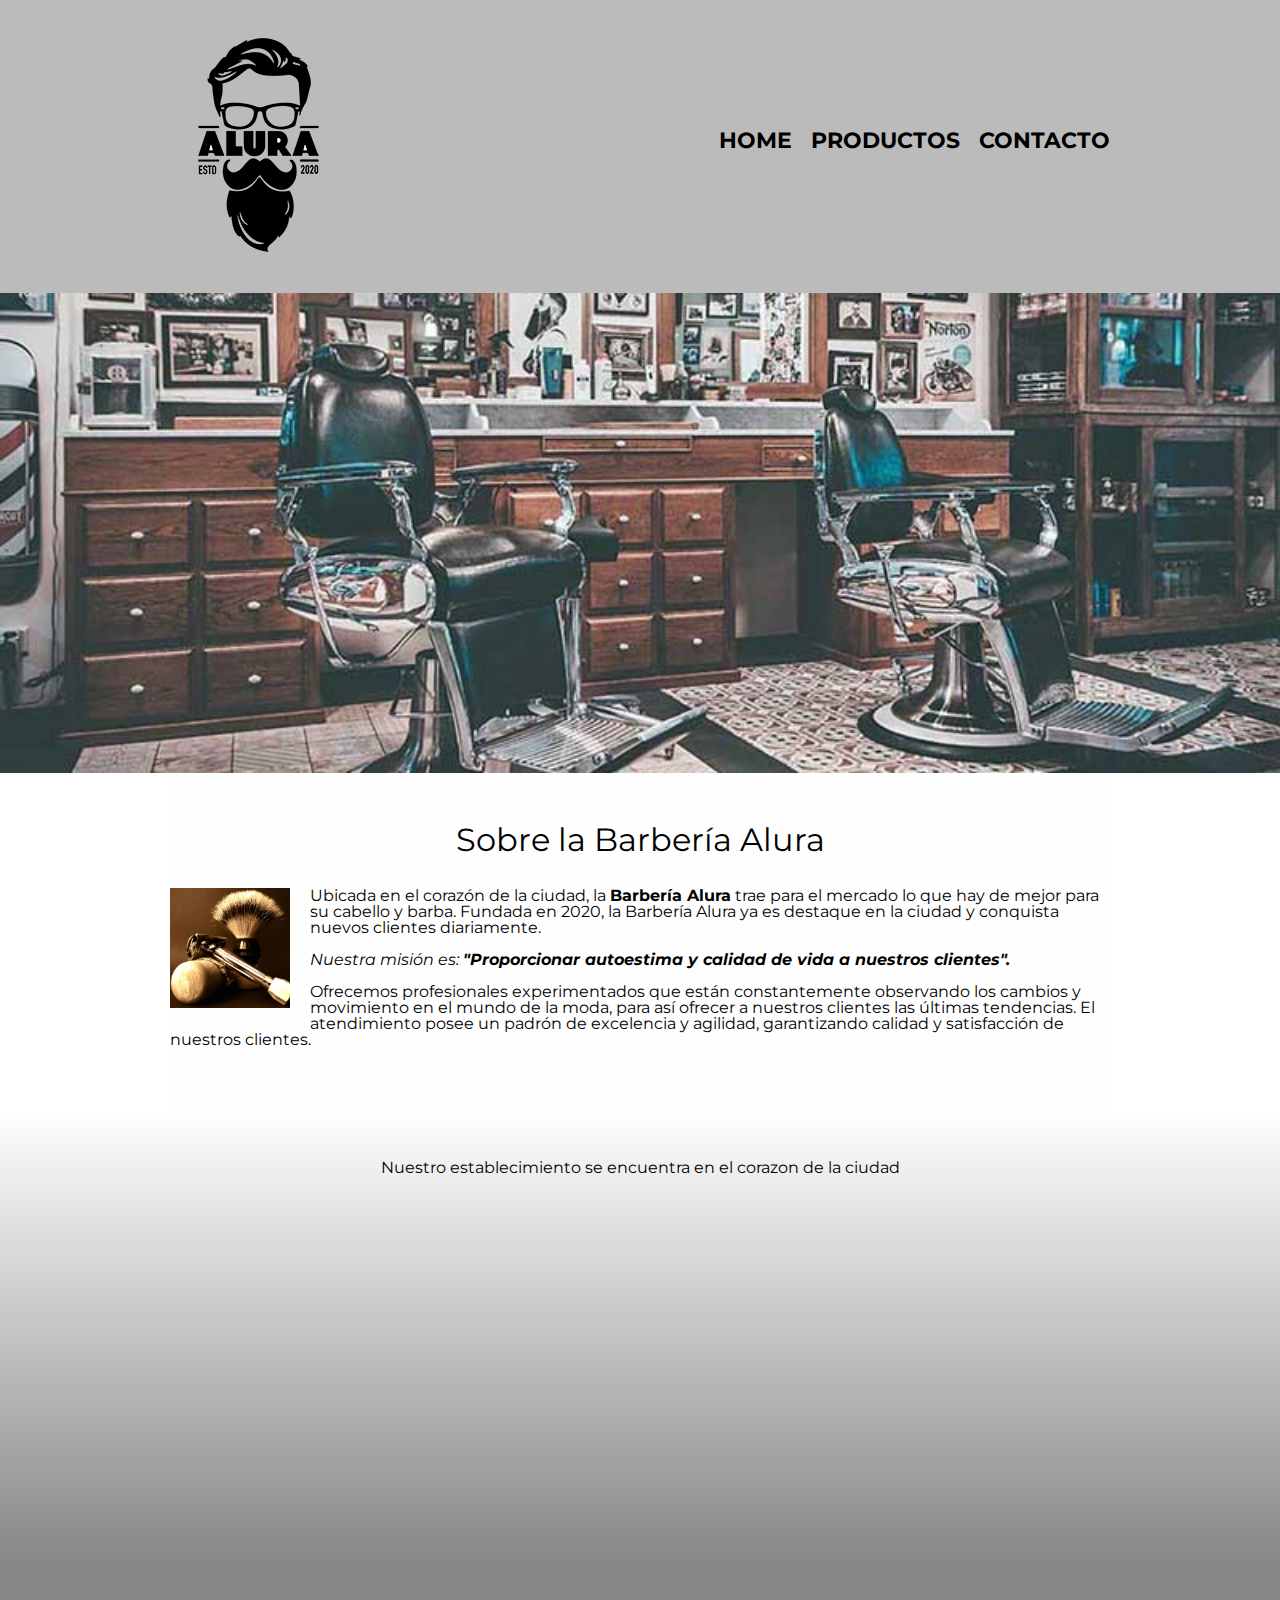
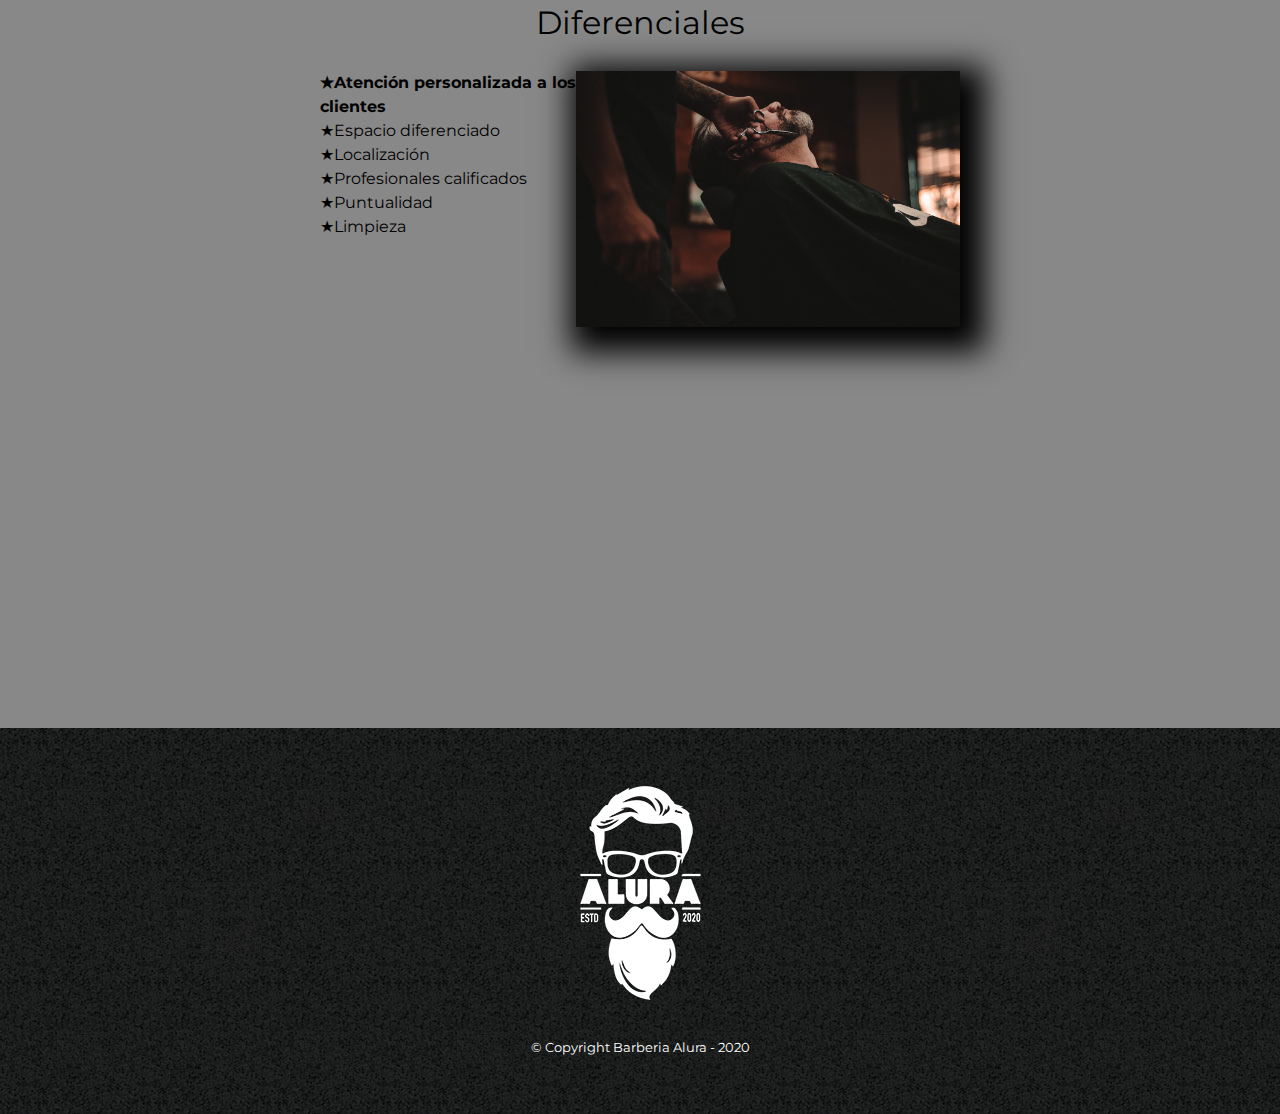
<file: index.html>
<!DOCTYPE html>
<html lang="es">
  <head>
    <meta charset="UTF-8" />
    <meta http-equiv="X-UA-Compatible" content="IE=edge" />
    <meta name="viewport" content="width=device-width, initial-scale=1.0" />
    <title>Barberia Alura</title>
    <link rel="stylesheet" href="css/reset.css" />
    <link rel="stylesheet" href="css/style.css" />
    <link rel="preconnect" href="https://fonts.googleapis.com" />
    <link rel="preconnect" href="https://fonts.gstatic.com" crossorigin />
    <link
      href="https://fonts.googleapis.com/css2?family=Montserrat:wght@300&display=swap"
      rel="stylesheet"
    />
  </head>

  <body>
    <div>
      <header>
        <div class="caja">
          <h1>
            <img src="img/logo.png" alt="Logo de nuestra barberia" />
          </h1>
          <nav>
            <ul>
              <li><a href="index.html">Home</a></li>
              <li><a href="productos.html">Productos</a></li>
              <li><a href="contactos.html">Contacto</a></li>
            </ul>
          </nav>
        </div>
      </header>
    </div>
    <img
      class="banner"
      src="img/banner.jpg"
      alt="Banner de nuestro local"
    />
    <main>
      <section class="principal">
        <h2 class="titulo-principal">Sobre la Barbería Alura</h2>
        <img
          class="utensillos"
          src="img/utensilios[1].jpg"
          alt="Imagen de utensillos"
        />
        <p>
          Ubicada en el corazón de la ciudad, la
          <strong>Barbería Alura</strong> trae para el mercado lo que hay de
          mejor para su cabello y barba. Fundada en 2020, la Barbería Alura ya
          es destaque en la ciudad y conquista nuevos clientes diariamente.
        </p>
        <p id="mision">
          <em
            >Nuestra misión es:
            <strong
              >"Proporcionar autoestima y calidad de vida a nuestros
              clientes".</strong
            >
          </em>
        </p>
        <p>
          Ofrecemos profesionales experimentados que están constantemente
          observando los cambios y movimiento en el mundo de la moda, para así
          ofrecer a nuestros clientes las últimas tendencias. El atendimiento
          posee un padrón de excelencia y agilidad, garantizando calidad y
          satisfacción de nuestros clientes.
        </p>
      </section>
      <section class="mapa">
        <p>Nuestro establecimiento se encuentra en el corazon de la ciudad</p>
        <div class="mapa-contenido">
          <iframe
            src="https://www.google.com/maps/embed?pb=!1m18!1m12!1m3!1d792873.4979830803!2d-47.22866812159252!3d-23.614585129804805!2m3!1f0!2f0!3f0!3m2!1i1024!2i768!4f13.1!3m3!1m2!1s0x94ce59541c6c79c3%3A0x36b90a85f0f8cb33!2sGrupo%20Alura!5e0!3m2!1ses!2sar!4v1652886603549!5m2!1ses!2sar"
            width="100%"
            height="300"
            style="border: 0"
            allowfullscreen=""
            loading="lazy"
            referrerpolicy="no-referrer-when-downgrade"
          ></iframe>
        </div>
      </section>
      <section class="diferenciales">
        <h3 class="titulo-principal">Diferenciales</h3>
        <div class="contenido-diferenciales">
          <ul class="lista-diferenciales">
            <li class="items">Atención personalizada a los clientes</li>
            <li class="items">Espacio diferenciado</li>
            <li class="items">Localización</li>
            <li class="items">Profesionales calificados</li>
            <li class="items">Puntualidad</li>
            <li class="items">Limpieza</li>
          </ul><img
            class="imagen-diferenciales"
            src="img/diferenciales.jpg"
            alt="Diferenciales de la barberia"
          />
        </div>
        <div class="video">
          <iframe
            width="100%"
            height="315"
            src="https://www.youtube.com/embed/wcVVXUV0YUY"
            title="YouTube video player"
            frameborder="0"
            allow="accelerometer; autoplay; clipboard-write; encrypted-media; gyroscope; picture-in-picture"
            allowfullscreen
          ></iframe>
        </div>
      </section>
    </main>
    <footer>
      <img src="img/logo-blanco.png" alt="Logo de Barberia Alura blanco" />
      <p class="copyright">&copy Copyright Barberia Alura - 2020</p>
    </footer>
  </body>
</html>
</file>
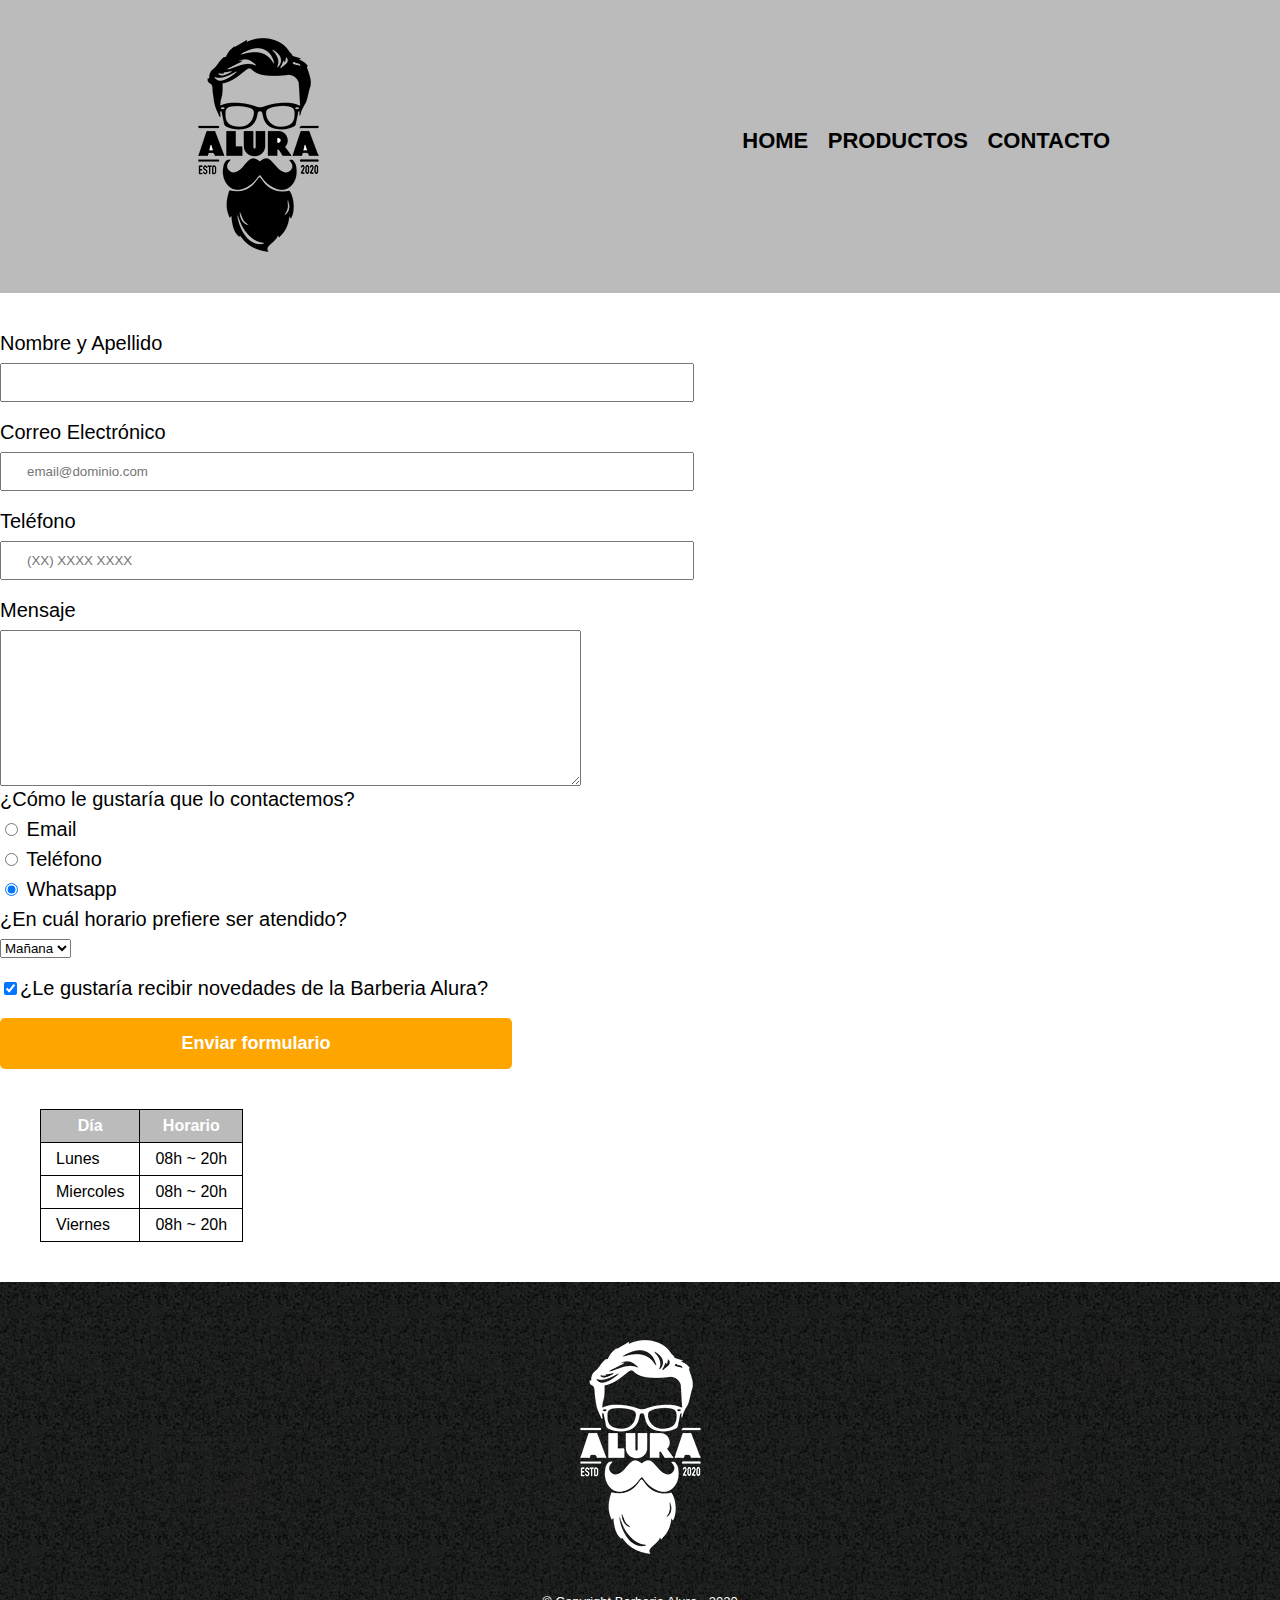
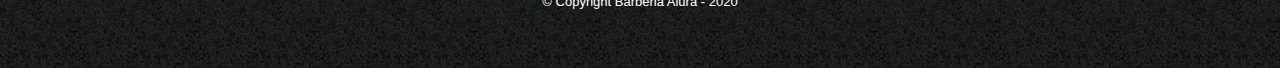
<file: contactos.html>
<!DOCTYPE html>
<html lang="en">
  <head>
    <meta charset="UTF-8" />
    <meta http-equiv="X-UA-Compatible" content="IE=edge" />
    <meta name="viewport" content="width=device-width, initial-scale=1.0" />
    <title>Contacto Barberia Alura</title>
    <link rel="stylesheet" href="css/reset.css" />
    <link rel="stylesheet" href="css/style.css" />
  </head>
  <body>
    <header>
      <div class="caja">
        <h1><img src="img/logo.png" alt="Logo de nuestra barberia" /></h1>
        <nav>
          <ul>
            <li><a href="index.html">Home</a></li>
            <li><a href="productos.html">Productos</a></li>
            <li><a href="contactos.html">Contacto</a></li>
          </ul>
        </nav>
      </div>
    </header>
    <main>
      <form>
        <label for="nombreapellido">Nombre y Apellido</label>
        <input type="text" id="nombreapellido" class="input-padron" required />
        <label for="correoelectronico">Correo Electrónico</label>
        <input
          type="email"
          id="correoelectronico"
          class="input-padron"
          required
          placeholder="email@dominio.com"
        />
        <label for="telefono">Teléfono</label>
        <input
          type="tel"
          id="telefono"
          class="input-padron"
          required
          placeholder="(XX) XXXX XXXX"
        />
        <label for="mensaje">Mensaje</label>
        <textarea name="" id="mensaje" cols="70" rows="10" required></textarea>
        <fieldset>
          <legend>¿Cómo le gustaría que lo contactemos?</legend>
          <label for="radio-email"
            ><input
              type="radio"
              name="contacto"
              value="email"
              id="radio-email"
            />
            Email</label
          >
          <label for="radio-telefono"
            ><input
              type="radio"
              name="contacto"
              value="telefono"
              id="radio-telefono"
            />
            Teléfono</label
          >
          <label for="radio-whatsapp"
            ><input
              type="radio"
              name="contacto"
              value="whatsapp"
              id="radio-whatsapp"
              checked
            />
            Whatsapp</label
          >
        </fieldset>
        <fieldset>
          <legend>¿En cuál horario prefiere ser atendido?</legend>
          <select>
            <option>Mañana</option>
            <option>Tarde</option>
            <option>Noche</option>
          </select>
        </fieldset>

        <label class="checkbox"
          ><input type="checkbox" checked />¿Le gustaría recibir novedades de la
          Barberia Alura?</label
        >

        <input type="submit" value="Enviar formulario" class="enviar" />
      </form>
      <table>
        <thead>
          <tr>
            <th>Día</th>
            <th>Horario</th>
          </tr>
        </thead>
        <tbody>
          <tr>
            <td>Lunes</td>
            <td>08h ~ 20h</td>
          </tr>
          <tr>
            <td>Miercoles</td>
            <td>08h ~ 20h</td>
          </tr>
          <tr>
            <td>Viernes</td>
            <td>08h ~ 20h</td>
          </tr>
        </tbody>
      </table>
    </main>
    <footer>
      <img src="img/logo-blanco.png" alt="Logo de Barberia Alura blanco" />
      <p class="copyright">&copy Copyright Barberia Alura - 2020</p>
    </footer>
  </body>
</html>
</file>
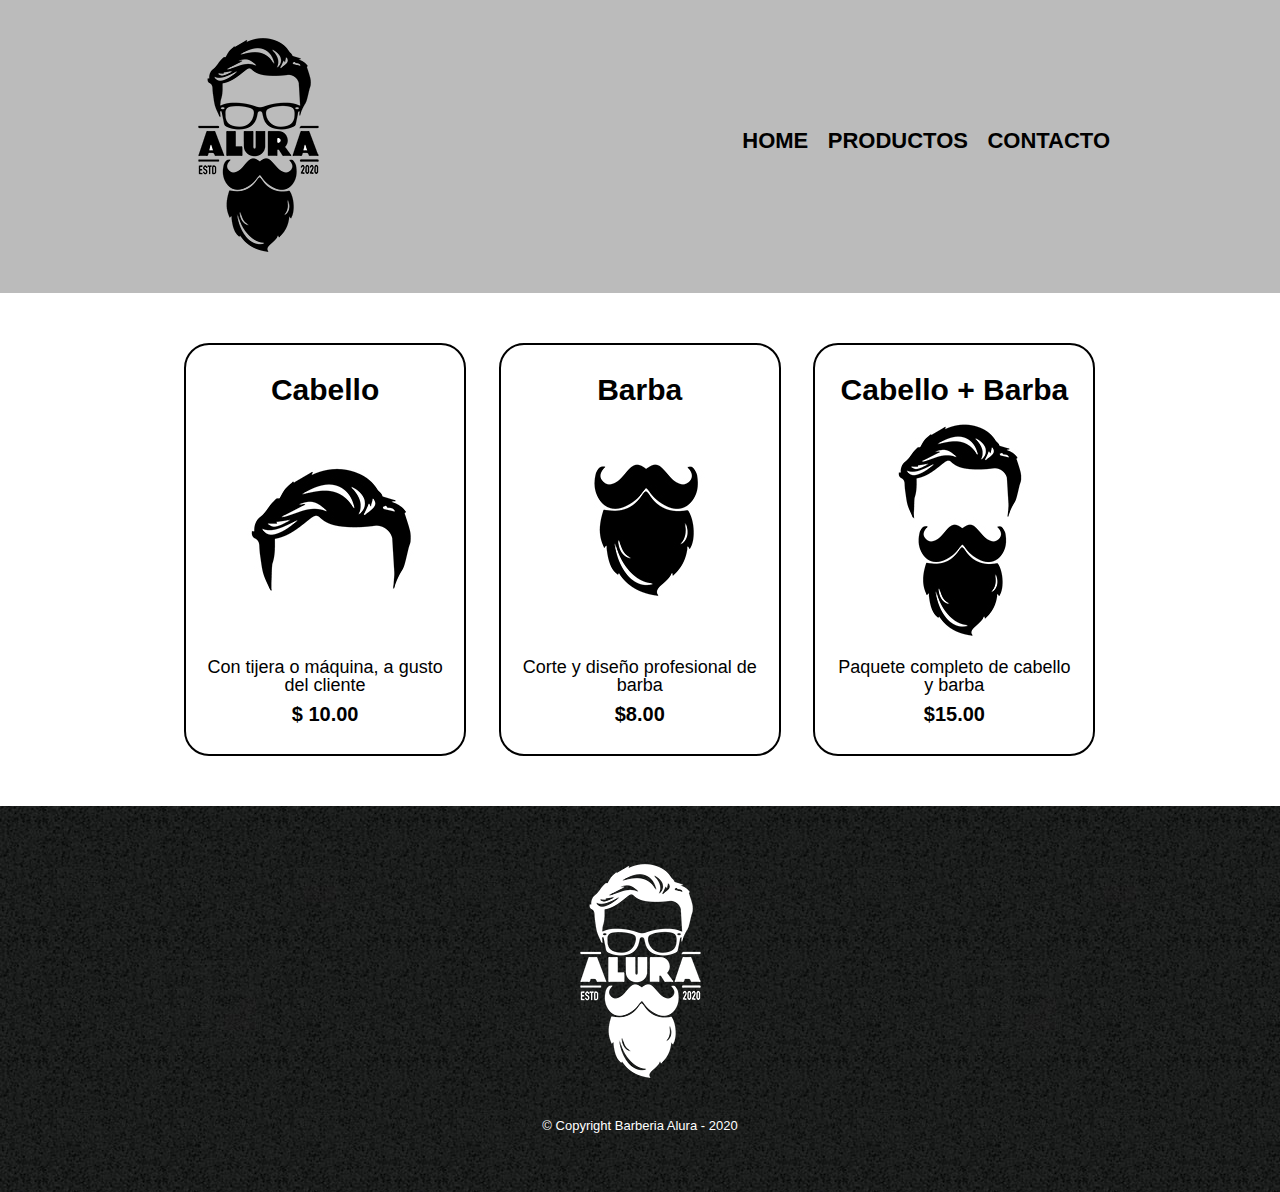
<file: productos.html>
<!DOCTYPE html>
<html lang="es">
  <head>
    <meta charset="UTF-8" />
    <meta http-equiv="X-UA-Compatible" content="IE=edge" />
    <meta name="viewport" content="width=device-width, initial-scale=1.0" />
    <title>Productos - Barberia Alura</title>
    <link rel="stylesheet" href="css/reset.css" />
    <link rel="stylesheet" href="css/style.css" />
  </head>
  <body>
    <header>
      <div class="caja">
        <h1><img src="img/logo.png" alt="Logo de nuestra barberia" /></h1>
        <nav>
          <ul>
            <li><a href="index.html">Home</a></li>
            <li><a href="productos.html">Productos</a></li>
            <li><a href="contactos.html">Contacto</a></li>
          </ul>
        </nav>
      </div>
    </header>
    <main>
      <ul class="productos">
        <li>
          <h2>Cabello</h2>
          <img src="img/cabello.jpg" alt="Imagen de cabello" />
          <p class="producto-descripcion">
            Con tijera o máquina, a gusto del cliente
          </p>
          <p class="producto-precio">$ 10.00</p>
        </li>
        <li>
          <h2>Barba</h2>
          <img src="img/barba.jpg" alt="Imagen de barba" />
          <p class="producto-descripcion">
            Corte y diseño profesional de barba
          </p>
          <p class="producto-precio">$8.00</p>
        </li>
        <li>
          <h2>Cabello + Barba</h2>
          <img
            src="img/cabello+barba.jpg"
            alt="Imagen de cabello y barba"
          />
          <p class="producto-descripcion">
            Paquete completo de cabello y barba
          </p>
          <p class="producto-precio">$15.00</p>
        </li>
      </ul>
    </main>
    <footer>
      <img src="img/logo-blanco.png" alt="Logo de Barberia Alura blanco" />
      <p class="copyright">&copy Copyright Barberia Alura - 2020</p>
    </footer>
  </body>
</html>
</file>
<file: css/style.css>
body {
  font-family: "Montserrat", sans-serif;
}
header {
  background-color: #bbb;
  padding: 20px 0;
}
.caja {
  width: 940px;
  position: relative;
  margin: 0 auto;
}
nav {
  position: absolute;
  top: 110px;
  right: 0;
}
nav li {
  display: inline;
  margin: 0 0 0 15px;
}
nav a {
  text-transform: uppercase;
  color: #000;
  font-weight: bold;
  font-size: 22px;
  text-decoration: none;
}
nav a:hover {
  color: #c78c19;
  text-decoration: underline;
}

.productos {
  width: 940px;
  margin: 0 auto;
  padding: 50px;
}
.productos li {
  display: inline-block;
  text-align: center;
  width: 30%;
  vertical-align: top;
  margin: 0 1.5%;
  padding: 30px 20px;
  box-sizing: border-box;
  border: 2px solid #000;
  border-radius: 25px;
}
.productos li:hover {
  border-color: #c78c19;
}
.productos li:active {
  border-color: #088c19;
}
.productos h2 {
  font-size: 30px;
  font-weight: bold;
}
.productos li:hover h2 {
  font-size: 33px;
}

.producto-descripcion {
  font-size: 18px;
}
.producto-precio {
  font-size: 20px;
  font-weight: bold;
  margin-top: 10px;
}
footer {
  text-align: center;
  background: url(../img/bg.jpg);
  padding: 40px;
}
.copyright {
  color: #fff;
  font-size: 13px;
  margin: 20px;
}
form {
  margin: 40px 0;
}
form label,
form legend {
  display: block;
  font-size: 20px;
  margin: 0 0 10px;
}
.input-padron {
  display: block;
  margin: 0 0 20px;
  padding: 10px 25px;
  width: 50%;
}
.checkbox {
  margin: 20px 0;
}

.enviar {
  width: 40%;
  padding: 15px 0;
  font-size: 18px;
  font-weight: bold;
  color: white;
  background-color: orange;
  border: none;
  border-radius: 5px;
  transition: 1s all;
  cursor: pointer;
}
.enviar:hover {
  background: darkorange;
  transform: scale(1.2) rotate(15deg);
}

table {
  margin: 40px 40px;
}
thead {
  background: #bbb;
  color: white;
  font-weight: bold;
}
td,
th {
  border: 1px solid #000;
  padding: 8px 15px;
}

/*CSS para nuestra Home*/
.banner {
  width: 100%;
}
.principal {
  padding: 3em 0;
  background-color: #fefefe;
  width: 940px;
  margin: 0 auto;
}
.titulo-principal {
  text-align: center;
  font-size: 2em;
  margin: 0 0 1em;
  clear: left;
}

.principal p {
  margin: 0 0 1em;
}
.principal strong {
  font-weight: bold;
}
.principal em {
  font-style: italic;
}
.utensillos {
  width: 120px;
  float: left;
  margin: 0 20px 20px 0;
}
.mapa {
  padding: 3em 0;
  background: linear-gradient(#fefefe, #888);
}
.mapa p {
  margin: 0 0 2em;
  text-align: center;
}
.mapa-contenido {
  width: 940px;
  margin: 0 auto;
}
.diferenciales {
  padding: 3em 0;
  background: #888;
}
.contenido-diferenciales {
  width: 640px;
  margin: 0 auto;
}
.lista-diferenciales {
  width: 40%;
  display: inline-block;
  vertical-align: top;
}
.items {
  line-height: 1.5;
}
.items::before {
  content: "\2605";
}
.items:first-child {
  font-weight: bold;
}
.imagen-diferenciales {
  width: 60%;
  transition: 400ms;
  box-shadow: 10px 10px 30px 15px #000;
}
.imagen-diferenciales:hover {
  opacity: 0.3;
}
.video {
  width: 560px;
  margin: 1em auto;
}
@media screen and (max-width: 480px) {
  h1{
    text-align: center;
  }
  nav{
    position: static;
  }
  .caja,
  .principal,.mapa-contenido,.contenido-diferenciales,.video {
    width: auto;
  }
  .lista-diferenciales,.imagenDiferenciales{
    width: 100%;
  }
}
</file>
